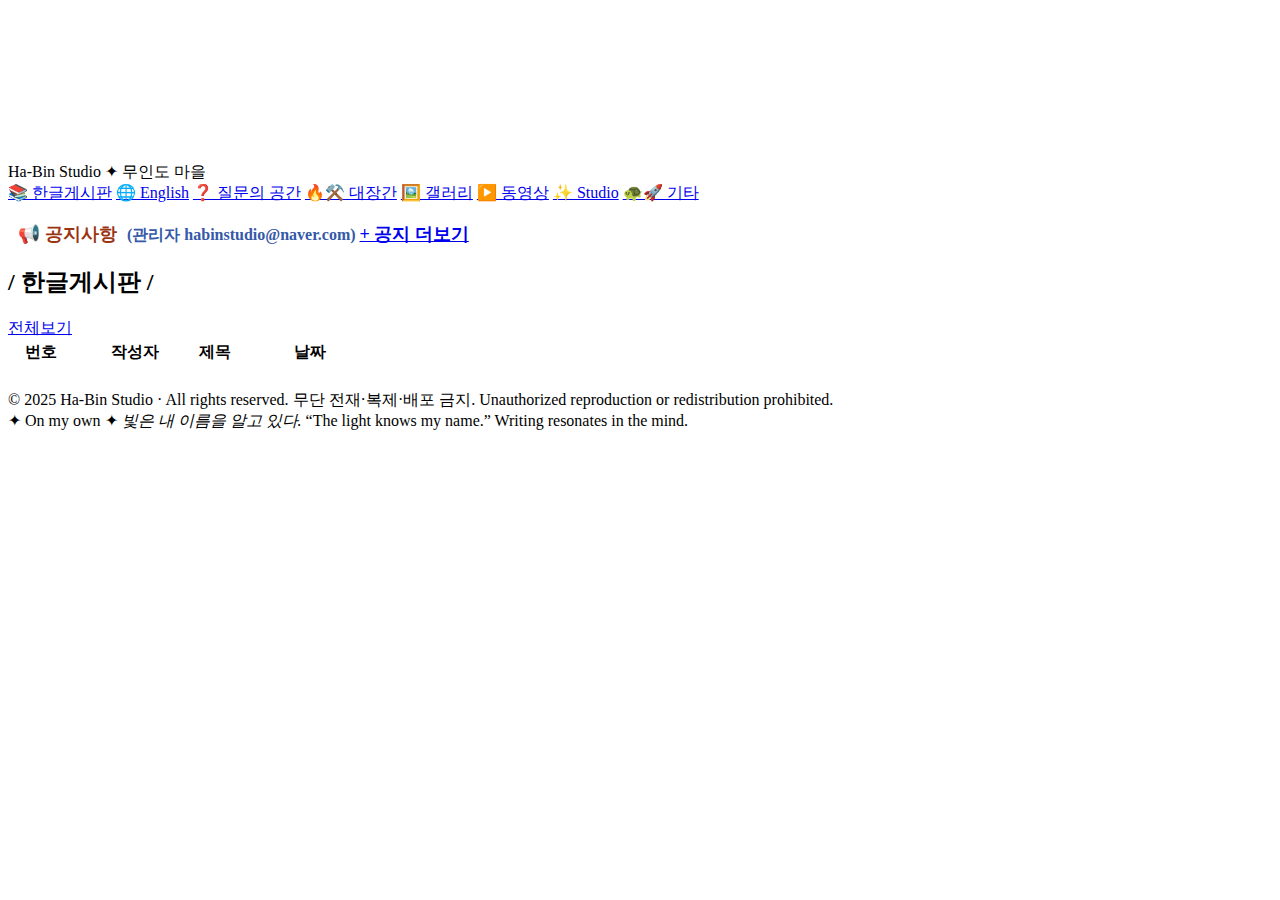
<file: index.html>
<!doctype html>
<html lang="ko">
<head>
<meta charset="utf-8"/>
<meta name="viewport" content="width=device-width, initial-scale=1"/>

<title>하빈 스튜디오 · 낮엔 정원, 밤엔 천문대</title>
<script>
  window.CURRENT_BOARD = "kr";
</script>
<link rel="stylesheet" href="style.css">
<link rel="stylesheet" href="main_preview.css">
<link rel="stylesheet" href="sidebar.css"> 
<link rel="stylesheet" href="toolbar.css">
<link rel="stylesheet" href="editor.css">
<link rel="stylesheet" href="main-grid.css">
 </head>
<body class="main-page">
<!-- 🔷 계절 입자 배경 -->
<canvas id="season-canvas"></canvas>
 
 <!-- 🔥 레이아웃 전담 래퍼 -->
  <div id="layout">

<div id="sidebar-container"></div>
 
<!-- 🔷 메인 콘텐츠 -->
  <main id="content">
 <!-- 🔷 대문 인사 박스 -->
  <div class="top-banner">
    Ha-Bin Studio ✦ 무인도 마을
  </div>
    
   <!-- 🔷 탑메뉴 -->
  <div class="top-menu">
    <a href="list.html?board=kr">📚 한글게시판</a>
    <a href="list.html?board=en">🌐 English</a>
    <a href="list.html?board=qna">❓ 질문의 공간</a>
    <a href="list.html?board=forge">🔥⚒️ 대장간</a>
    <a href="list.html?board=gallery">🖼️ 갤러리</a>
    <a href="list.html?board=video">▶️ 동영상</a>
    <a href="list.html?board=studio">✨ Studio</a>
    <a href="list.html?board=etc">🐢🚀 기타</a>
  </div>
   
  <!-- ✅ 본문 시작 -->
  <div class="content-inner"> 
  <div id="notice-section">
    <h3 style="margin-left:10px; margin-bottom:10px; font-size:18px; font-weight:700; color:#9A3412;">
      📢 공지사항
      <span style="font-size:16px; color:#3558A8; margin-left:6px;">
        (관리자 habinstudio@naver.com)
      </span>
      <span class="notice-more">
    <a href="list.html">+ 공지 더보기</a>
   </span>
    </h3>
    <div id="notice-list"></div>
  </div>
</div>
 
   <!-- 게시판헤더/리스트목록을 메인에 출력 -->
<div class="board-wrap">
  <div class="main-board-header">
  <h2>/ 한글게시판 /</h2>
  <a href="list.html?board=kr" class="btn">전체보기</a>
  </div> 
  <!-- 🧾 테이블 -->  
  <table class="post-table">
   <thead>
    <tr>
      <th style="width:60px;">번호</th>
      <th style="width:120px;">작성자</th>
      <th>제목</th>
      <th style="width:150px;">날짜</th>
    </tr>
  </thead>
  <tbody id="main-post-list"></tbody>
  </table>
  <!-- 📄 페이지네이션 --> 
  <div id="pagination" class="pagination"></div> 
</div>  
   <!-- 🧱 그리드 -->
  <div class="grid-floor">
  <div id="current-exhibit" class="main-grid"></div>
</div>
   </div>
  <!-- ✅ 본문 끝 -->
   
  </main>

<!-- 🌞 푸터 -->
<footer id="habin-footer">
  <div class="footer-inner">

    <div class="footer-line1">
      <span class="ft-sub">© 2025 Ha-Bin Studio · All rights reserved.</span>
      <span class="ft-sub">무단 전재·복제·배포 금지.</span>
      <span class="ft-sub">Unauthorized reproduction or redistribution prohibited.</span>
    </div>

    <div class="footer-line2">
      <span class="ft-star">✦</span>
      <span class="ft-star">On my own</span>
      <span class="ft-star">✦</span>
      <span class="ft-star"><em>빛은 내 이름을 알고 있다.</em></span>
      <span class="ft-star">“The light knows my name.”</span>
      <span class="ft-hidden">Writing resonates in the mind.</span>
    </div>

  </div>
</footer>

<!-- 🔷 JS 모듈 -->
<script src="particles.js"></script> 
<script src="weather.js"></script>
<script src="datetime_clock.js"></script> 
<script src="secret-gate.js"></script>  
<script src="secret-toggle.js"></script>
<script src="toolbar.js"></script> 
<script src="date-utils.js"></script>
<script src="image-store.js"></script>  
<script src="main-grid.js"></script>  
<script src="main_preview.js"></script>
   
 <script>
  // 🌱 4계절 판단 (index 전담)
  function getSeason(m) {
    if (m >= 3 && m <= 5) return 'spring';
    if (m >= 6 && m <= 8) return 'summer';
    if (m >= 9 && m <= 11) return 'autumn';
    return 'winter';
  }

  const season = getSeason(new Date().getMonth() + 1);
  const hour = new Date().getHours();
  const isNight = (hour >= 18 || hour < 6);
  document.body.classList.toggle('night', isNight);

  // 🎨 계절 클래스 (CSS 전용)
  document.body.classList.add(season);

  // 🍃 계절 효과 (particles)
  if (typeof startParticles === "function") {
    startParticles(season, isNight);
  }
</script>  
 
<script>
fetch("sidebar.html")
  .then(res => res.text())
  .then(html => {
    const container = document.getElementById("sidebar-container");
    if (!container) return;

    /* 1️⃣ 사이드바 DOM 삽입 */
    container.innerHTML = html;

    /* 2️⃣ 사이드바 전용 기능 초기화 */
    initSidebarOnly();
  });

function initSidebarOnly() {

  /* ⏰ 날짜 / 시계 */
  if (typeof startDateTimeClock === "function") {
    startDateTimeClock();
  }

  /* 🌦 날씨 */
  if (typeof startWeather === "function") {
    startWeather();
  }

   /* 📂 접이식 메뉴 */
  const menuToggle = document.getElementById("menu-toggle");
  const menu = document.getElementById("sidebar-menu");

  if (menuToggle && menu) {
    menuToggle.onclick = () => {
      menu.style.display =
        menu.style.display === "block" ? "none" : "block";
    };
  }
 
  /* 🔐 비밀문 (여기서 호출만!) */
  if (typeof initSecretToggle === "function") {
    initSecretToggle();
  }
  if (typeof initSecretGate === "function") {
    initSecretGate();
  }
    
    /* 🧹 캐시 청소 버튼 관리자만 표시 */
  const cleanBtn = document.querySelector(".admin-clean-btn");
  if (cleanBtn) {
    cleanBtn.style.display =
      localStorage.getItem("habin_admin") === "true"
        ? "inline-block"
        : "none";
  }
}
  </script>
  </body>
</html>
</file>
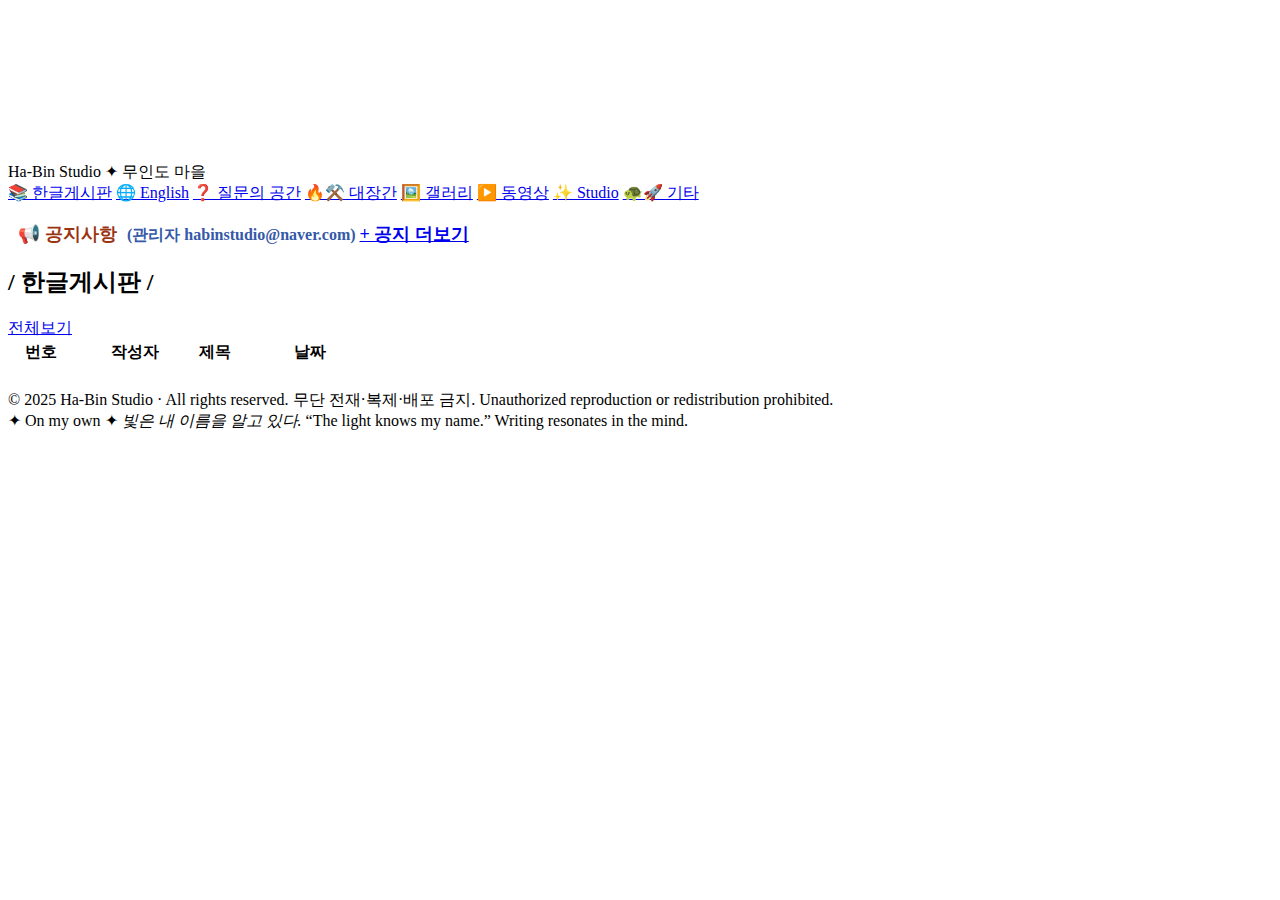
<file: admin-clean.html>
<!doctype html>
<html lang="ko">
<head>
  <meta charset="utf-8" />
  <meta name="viewport" content="width=device-width,initial-scale=1" />
  <title>정리실(캐시 청소) · 관리자</title>
  <link rel="stylesheet" href="style.css" />
</head>

<body class="admin-page">
  <h1>🧹 정리실 · 캐시 청소(이미지)</h1>

  <div class="top-buttons">
    <button id="btn-scan" class="btn">스캔</button>
    <button id="btn-delete" class="btn">영구삭제 실행</button>
      </div>
  
  <div id="gc-summary" class="gc-summary" style="margin:12px 0;"></div>

  <pre id="gc-log" style="white-space:pre-wrap; padding:10px; border:1px solid #ddd; border-radius:10px; min-height:160px;"></pre>

  <script>
    // ✅ 관리자만
    window.IS_ADMIN = localStorage.getItem("habin_admin") === "true";
    if (!window.IS_ADMIN) {
      alert("관리자만 접근 가능합니다.");
      location.href = "index.html";
    }
  </script>

  <!-- ✅ 단일진실(이미지) -->
  <script src="image-store.js"></script>

  <!-- ✅ 캐시 청소 엔진(유령 이미지 정리) -->
  <script src="image-store-clean.js"></script>

  <script>
    // ✅ 파일 추가 없이 여기서만 제어 (캐시 청소 전용)
    const logEl = document.getElementById("gc-log");
    const sumEl = document.getElementById("gc-summary");
    const btnScan = document.getElementById("btn-scan");
    const btnDelete = document.getElementById("btn-delete");

    let last = null;

    const MB = (b) => (b / (1024 * 1024)).toFixed(2) + " MB";

    function renderSummary(r) {
      if (!r) return;
      const parts = [
        `총 이미지: <b>${r.allCount}</b>`,
        `사용 중: <b>${r.usedCount}</b>`,
        `유령: <b>${r.ghostCount}</b>`
      ];
      if (typeof r.ghostBytes === "number") parts.push(`정리 가능: <b>${MB(r.ghostBytes)}</b>`);
      sumEl.innerHTML = parts.join(" <span style='color:#999;'>•</span> ");
    }

    btnScan.onclick = async () => {
      logEl.textContent = "스캔 중...\n";
      const r = await ImageStoreClean.run({ dryRun: true });
      last = r;

      renderSummary(r);

      if (!r.ghostCount) {
        logEl.textContent += "정리할 유령 이미지 없음 ✅\n";
        return;
      }

      logEl.textContent += `유령 이미지 ID (${r.ghostCount}):\n`;
      r.ghostIds.forEach(id => (logEl.textContent += `- ${id}\n`));
    };

    btnDelete.onclick = async () => {
      if (!last) {
        alert("먼저 스캔을 실행하세요.");
        return;
      }
      if (!last.ghostCount) {
        alert("삭제할 유령 이미지가 없습니다.");
        return;
      }

      const input = prompt(
        `유령 이미지 ${last.ghostCount}개를 영구 삭제합니다.\n되돌릴 수 없습니다.\n\nDELETE 를 입력하세요.`
      );
      if (input !== "DELETE") return;

      logEl.textContent += "\n영구 삭제 실행 중...\n";
      const r = await ImageStoreClean.run({ dryRun: false });
      last = r;

      renderSummary(r);
      logEl.textContent += `완료 ✅ 삭제 후 유령 이미지: ${r.ghostCount}\n`;
    };
  </script>
</body>
</html>
</file>
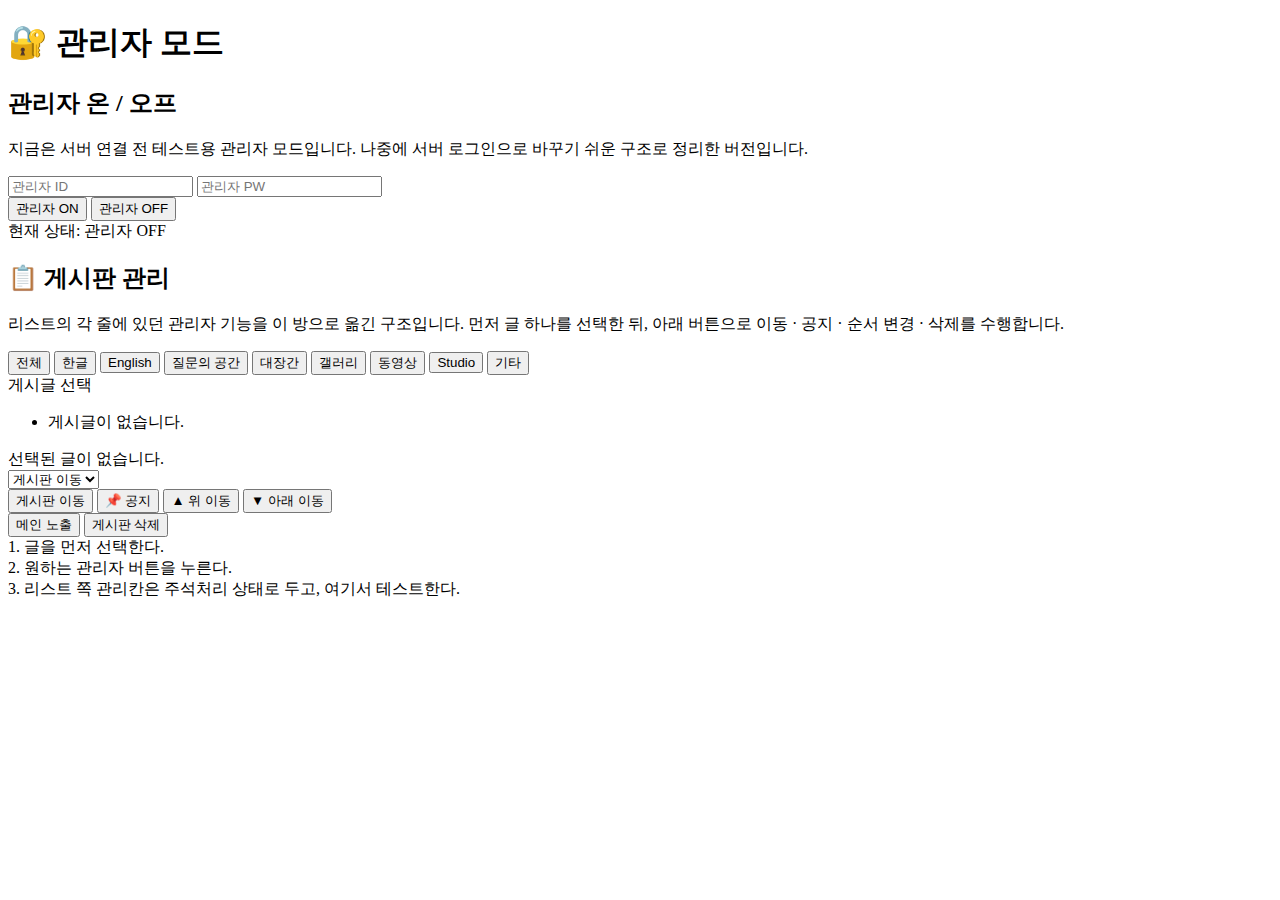
<file: admin-mode.html>
<!DOCTYPE html>
<html lang="ko">
<head>
  <meta charset="UTF-8" />
  <meta name="viewport" content="width=device-width, initial-scale=1.0" />
  <title>하빈 스튜디오 · 관리자 모드</title>
  <link rel="stylesheet" href="admin-mode.css">
  </head>
<body class="admin-page">

<script>
  window.IS_ADMIN = localStorage.getItem("habin_admin") === "true";
  document.body.classList.toggle("is-admin", window.IS_ADMIN);
</script>

<div class="admin-wrapper">
  <h1 class="admin-title">🔐 관리자 모드</h1>

  <div class="admin-panel">
    <h2 class="admin-section-title">관리자 온 / 오프</h2>
    <p class="admin-sub">지금은 서버 연결 전 테스트용 관리자 모드입니다. 나중에 서버 로그인으로 바꾸기 쉬운 구조로 정리한 버전입니다.</p>

    <div class="admin-login-grid">
      <input id="hb-admin-id" class="admin-input" type="text" placeholder="관리자 ID" />
      <input id="hb-admin-pw" class="admin-input" type="password" placeholder="관리자 PW" />
    </div>

    <div class="admin-row">
      <button id="hb-btn-login" class="admin-btn" type="button">관리자 ON</button>
      <button id="hb-btn-logout" class="admin-btn sub" type="button">관리자 OFF</button>
    </div>

    <div id="hb-login-status" class="admin-status">현재 상태: 관리자 OFF</div>
  </div>

  <div class="admin-panel">
    <h2 class="admin-section-title">📋 게시판 관리</h2>
    <p class="admin-sub">리스트의 각 줄에 있던 관리자 기능을 이 방으로 옮긴 구조입니다. 먼저 글 하나를 선택한 뒤, 아래 버튼으로 이동 · 공지 · 순서 변경 · 삭제를 수행합니다.</p>
    <div class="admin-board-tabs">
  <button type="button" class="admin-board-tab active" data-board="all">전체</button>
  <button type="button" class="admin-board-tab" data-board="kr">한글</button>
  <button type="button" class="admin-board-tab" data-board="en">English</button>
  <button type="button" class="admin-board-tab" data-board="qna">질문의 공간</button>
  <button type="button" class="admin-board-tab" data-board="forge">대장간</button>
  <button type="button" class="admin-board-tab" data-board="gallery">갤러리</button>
  <button type="button" class="admin-board-tab" data-board="video">동영상</button>
  <button type="button" class="admin-board-tab" data-board="studio">Studio</button>
  <button type="button" class="admin-board-tab" data-board="etc">기타</button>
</div>
    <div class="admin-board-box">
      <div class="admin-list">
        <div class="admin-list-head">게시글 선택</div>
        <ul id="admin-post-list" class="admin-post-list"></ul>
      </div>

      <div class="admin-control-box">
        <div id="admin-picked" class="admin-picked">선택된 글이 없습니다.</div>

        <div class="admin-control-grid">
          <select id="admin-board-target" class="admin-post-select">
            <option value="">게시판 이동</option>
            <option value="kr">한글</option>
            <option value="en">English</option>
            <option value="qna">질문의 공간</option>
            <option value="forge">대장간</option>
            <option value="gallery">갤러리</option>
            <option value="video">동영상</option>
            <option value="studio">Studio</option>
            <option value="etc">기타</option>
          </select>

          <div class="admin-row">
            <button id="btn-move-board" class="admin-btn" type="button">게시판 이동</button>
            <button id="btn-toggle-notice" class="admin-btn sub" type="button">📌 공지</button>
            <button id="btn-move-up" class="admin-btn sub" type="button">▲ 위 이동</button>
            <button id="btn-move-down" class="admin-btn sub" type="button">▼ 아래 이동</button>
          </div>

          <div class="admin-row">
            <button id="btn-set-main-board" class="admin-btn main" type="button">메인 노출</button>
            <button id="btn-delete-post" class="admin-btn danger" type="button">게시판 삭제</button>
          </div>
        </div>

        <div class="admin-help">
          1. 글을 먼저 선택한다.<br />
          2. 원하는 관리자 버튼을 누른다.<br />
          3. 리스트 쪽 관리칸은 주석처리 상태로 두고, 여기서 테스트한다.
        </div>
      </div>
    </div>
  </div>
</div>

<script>
  const hbAdminId = document.getElementById('hb-admin-id');
  const hbAdminPw = document.getElementById('hb-admin-pw');
  const hbBtnLogin = document.getElementById('hb-btn-login');
  const hbBtnLogout = document.getElementById('hb-btn-logout');
  const hbLoginStatus = document.getElementById('hb-login-status');

  const adminPostList = document.getElementById('admin-post-list');
  const adminPicked = document.getElementById('admin-picked');
  const adminBoardTarget = document.getElementById('admin-board-target');

  const btnMoveBoard = document.getElementById('btn-move-board');
  const btnToggleNotice = document.getElementById('btn-toggle-notice');
  const btnMoveUp = document.getElementById('btn-move-up');
  const btnMoveDown = document.getElementById('btn-move-down');
  const btnDeletePost = document.getElementById('btn-delete-post');

  const allPosts = JSON.parse(localStorage.getItem('habin_posts') || '[]');
  const adminBoardTabs = document.querySelectorAll('.admin-board-tab');

  let selectedIndex = null;
  let currentAdminBoard = 'all';

  function hbSetAdminMode(isAdmin) {
    window.IS_ADMIN = isAdmin;
    localStorage.setItem('habin_admin', isAdmin ? 'true' : 'false');
    document.body.classList.toggle('is-admin', isAdmin);
    hbLoginStatus.textContent = isAdmin ? '현재 상태: 관리자 ON' : '현재 상태: 관리자 OFF';
    hbLoginStatus.className = isAdmin ? 'admin-status ok' : 'admin-status';
  }

  function hbLogin() {
    const id = hbAdminId.value.trim();
    const pw = hbAdminPw.value.trim();

    if (id === 'admin' && pw === '1234') {
      hbSetAdminMode(true);
      alert('관리자 모드 ON');
      return;
    }

    alert('테스트용 로그인 실패: admin / 1234');
  }

  function hbLogout() {
    hbAdminId.value = '';
    hbAdminPw.value = '';
    hbSetAdminMode(false);
    alert('관리자 모드 OFF');
  }

  function saveAllPosts() {
    localStorage.setItem('habin_posts', JSON.stringify(allPosts));
  }
function getBoardLabel(board) {
  const map = {
    all: '전체',
    kr: '한글',
    en: 'English',
    qna: '질문의 공간',
    forge: '대장간',
    gallery: '갤러리',
    video: '동영상',
    studio: 'Studio',
    etc: '기타'
  };
  return map[board] || board || 'kr';
}
  function ensurePostDefaults(post) {
    if (!post.board) post.board = 'kr';
    if (!post.writer) post.writer = '하빈';
    if (typeof post.isNotice !== 'boolean') post.isNotice = false;
  }

  function normalizeOrders() {
    const boardMap = {};

    allPosts.forEach(post => {
      ensurePostDefaults(post);

      const board = post.board || 'kr';
      if (!boardMap[board]) boardMap[board] = [];
      boardMap[board].push(post);
    });

    Object.keys(boardMap).forEach(board => {
      const posts = boardMap[board];

      let needsSave = false;
      posts.forEach((post, index) => {
        if (typeof post.order !== 'number' || Number.isNaN(post.order)) {
          post.order = (index + 1) * 1000;
          needsSave = true;
        }
      });

      if (needsSave) {
        posts.sort((a, b) => a.order - b.order);
        posts.forEach((post, index) => {
          post.order = (index + 1) * 1000;
        });
      }
    });

    saveAllPosts();
  } 
   function renumberBoardOrders(board) {
    const sameBoardPosts = allPosts
      .filter(post => (post.board || 'kr') === board)
      .sort((a, b) => (a.order || 0) - (b.order || 0));

    sameBoardPosts.forEach((post, index) => {
      post.order = (index + 1) * 1000;
    });
  }

  function getFilteredPosts() {
    const posts = currentAdminBoard === 'all'
      ? [...allPosts]
      : allPosts.filter(post => (post.board || 'kr') === currentAdminBoard);

    return posts.sort((a, b) => {
      const noticeA = a.isNotice ? 1 : 0;
      const noticeB = b.isNotice ? 1 : 0;

      if (noticeA !== noticeB) {
        return noticeB - noticeA;
      }

      const boardA = a.board || 'kr';
      const boardB = b.board || 'kr';

      if (currentAdminBoard === 'all' && boardA !== boardB) {
        return boardA.localeCompare(boardB);
      }

      const aOrder = typeof a.order === 'number' ? a.order : 0;
      const bOrder = typeof b.order === 'number' ? b.order : 0;
      return aOrder - bOrder;
    });
  }

  function getSelectedPostInFiltered() {
    const filteredPosts = getFilteredPosts();
    if (selectedIndex === null || !filteredPosts[selectedIndex]) return null;
    return filteredPosts[selectedIndex];
  }

  function getSelectedPostRealIndex() {
    const selectedPost = getSelectedPostInFiltered();
    if (!selectedPost) return -1;
    return allPosts.findIndex(post => post.id === selectedPost.id);
  }

  function resetSelectedIndexByPostId(postId) {
    const filteredPosts = getFilteredPosts();
    selectedIndex = filteredPosts.findIndex(post => post.id === postId);
  }

  function requireSelectedPost() {
    const realIndex = getSelectedPostRealIndex();
    if (realIndex === -1) {
      alert('먼저 글을 선택하세요.');
      return false;
    }
    return true;
  }

  function getNextOrderForBoard(board, excludePostId = null) {
    const sameBoardPosts = allPosts.filter(post => {
      const isSameBoard = (post.board || 'kr') === board;
      const isNotSelf = excludePostId ? post.id !== excludePostId : true;
      return isSameBoard && isNotSelf;
    });

    if (!sameBoardPosts.length) return 1000;

    const maxOrder = Math.max(...sameBoardPosts.map(post => {
      return typeof post.order === 'number' ? post.order : 0;
    }));

    return maxOrder + 1000;
  }

  function renderPicked() {
    const filteredPosts = getFilteredPosts();

    if (selectedIndex === null || !filteredPosts[selectedIndex]) {
      adminPicked.innerHTML = '선택된 글이 없습니다.';
      return;
    }

    const p = filteredPosts[selectedIndex];
    adminPicked.innerHTML = `
      <strong>${p.title || '(제목 없음)'}</strong><br>
      작성자: ${p.writer || '하빈'}<br>
      게시판: ${getBoardLabel(p.board || 'kr')}<br>
      상태: ${p.isNotice ? '공지글' : '일반글'}<br>
      순서값: ${typeof p.order === 'number' ? p.order : '-'}
    `;
  }

  function renderAdminPostList() {
    const filteredPosts = getFilteredPosts();

    adminPostList.innerHTML = '';

    if (!filteredPosts.length) {
      adminPostList.innerHTML = '<li class="admin-post-item">게시글이 없습니다.</li>';
      renderPicked();
      return;
    }

    filteredPosts.forEach((p, index) => {
      const li = document.createElement('li');
      li.className = 'admin-post-item' + (selectedIndex === index ? ' active' : '');

      li.innerHTML = `
        ${p.isNotice ? '📌 ' : ''}${p.title || '(제목 없음)'}
        <small>${p.writer || '하빈'} · ${getBoardLabel(p.board || 'kr')} · order ${typeof p.order === 'number' ? p.order : '-'}</small>
      `;

      li.onclick = function () {
        selectedIndex = index;
        renderAdminPostList();
        renderPicked();
      };

      adminPostList.appendChild(li);
    });

    renderPicked();
  }


   function moveBoardBySelected() {
    if (!requireSelectedPost()) return;

    const realIndex = getSelectedPostRealIndex();
    const targetBoard = adminBoardTarget.value;

    if (!targetBoard) {
      alert('이동할 게시판을 선택하세요.');
      return;
    }

    const post = allPosts[realIndex];
    const oldBoard = post.board || 'kr';

    post.board = targetBoard;
    post.order = getNextOrderForBoard(targetBoard, post.id);

    renumberBoardOrders(oldBoard);
    renumberBoardOrders(targetBoard);

    saveAllPosts();
    selectedIndex = null;
    renderAdminPostList();
    alert('게시판 이동 완료');
  }

  function toggleNoticeBySelected() {
    if (!requireSelectedPost()) return;

    const realIndex = getSelectedPostRealIndex();
    allPosts[realIndex].isNotice = !allPosts[realIndex].isNotice;

    saveAllPosts();
    resetSelectedIndexByPostId(allPosts[realIndex].id);
    renderAdminPostList();
  }

 function moveUpBySelected() {
    if (!requireSelectedPost()) return;

    const selectedPost = getSelectedPostInFiltered();
    if (!selectedPost) return;

    const currentBoard = selectedPost.board || 'kr';

    const sameBoardPosts = allPosts
      .filter(post => (post.board || 'kr') === currentBoard)
      .sort((a, b) => (a.order || 0) - (b.order || 0));

    const currentPos = sameBoardPosts.findIndex(post => post.id === selectedPost.id);
    if (currentPos <= 0) return;

    const prevPost = sameBoardPosts[currentPos - 1];

    const tempOrder = selectedPost.order;
    selectedPost.order = prevPost.order;
    prevPost.order = tempOrder;

    renumberBoardOrders(currentBoard);
    saveAllPosts();
    resetSelectedIndexByPostId(selectedPost.id);
    renderAdminPostList();
  }

  function moveDownBySelected() {
    if (!requireSelectedPost()) return;

    const selectedPost = getSelectedPostInFiltered();
    if (!selectedPost) return;

    const currentBoard = selectedPost.board || 'kr';

    const sameBoardPosts = allPosts
      .filter(post => (post.board || 'kr') === currentBoard)
      .sort((a, b) => (a.order || 0) - (b.order || 0));

    const currentPos = sameBoardPosts.findIndex(post => post.id === selectedPost.id);
    if (currentPos === -1 || currentPos >= sameBoardPosts.length - 1) return;

    const nextPost = sameBoardPosts[currentPos + 1];

    const tempOrder = selectedPost.order;
    selectedPost.order = nextPost.order;
    nextPost.order = tempOrder;

    renumberBoardOrders(currentBoard);
    saveAllPosts();
    resetSelectedIndexByPostId(selectedPost.id);
    renderAdminPostList();
  }

 function deletePostBySelected() {
    if (!requireSelectedPost()) return;

    const realIndex = getSelectedPostRealIndex();
    const post = allPosts[realIndex];
    const board = post.board || 'kr';
    const title = post.title || '(제목 없음)';

    if (!confirm(`정말 삭제할까요?\n\n${title}`)) return;

    allPosts.splice(realIndex, 1);
    renumberBoardOrders(board);

    selectedIndex = null;
    saveAllPosts();
    renderAdminPostList();
  }

  hbBtnLogin.addEventListener('click', hbLogin);
  hbBtnLogout.addEventListener('click', hbLogout);
  btnMoveBoard.addEventListener('click', moveBoardBySelected);
  btnToggleNotice.addEventListener('click', toggleNoticeBySelected);
  btnMoveUp.addEventListener('click', moveUpBySelected);
  btnMoveDown.addEventListener('click', moveDownBySelected);
  btnDeletePost.addEventListener('click', deletePostBySelected);

  adminBoardTabs.forEach(tab => {
  tab.addEventListener('click', function () {
    currentAdminBoard = this.dataset.board || 'all';
    selectedIndex = null;

    adminBoardTabs.forEach(btn => btn.classList.remove('active'));
    this.classList.add('active');

    renderAdminPostList();
  });
});
  hbSetAdminMode(localStorage.getItem('habin_admin') === 'true');
  renderAdminPostList();
</script>
</body>
</html>
</file>
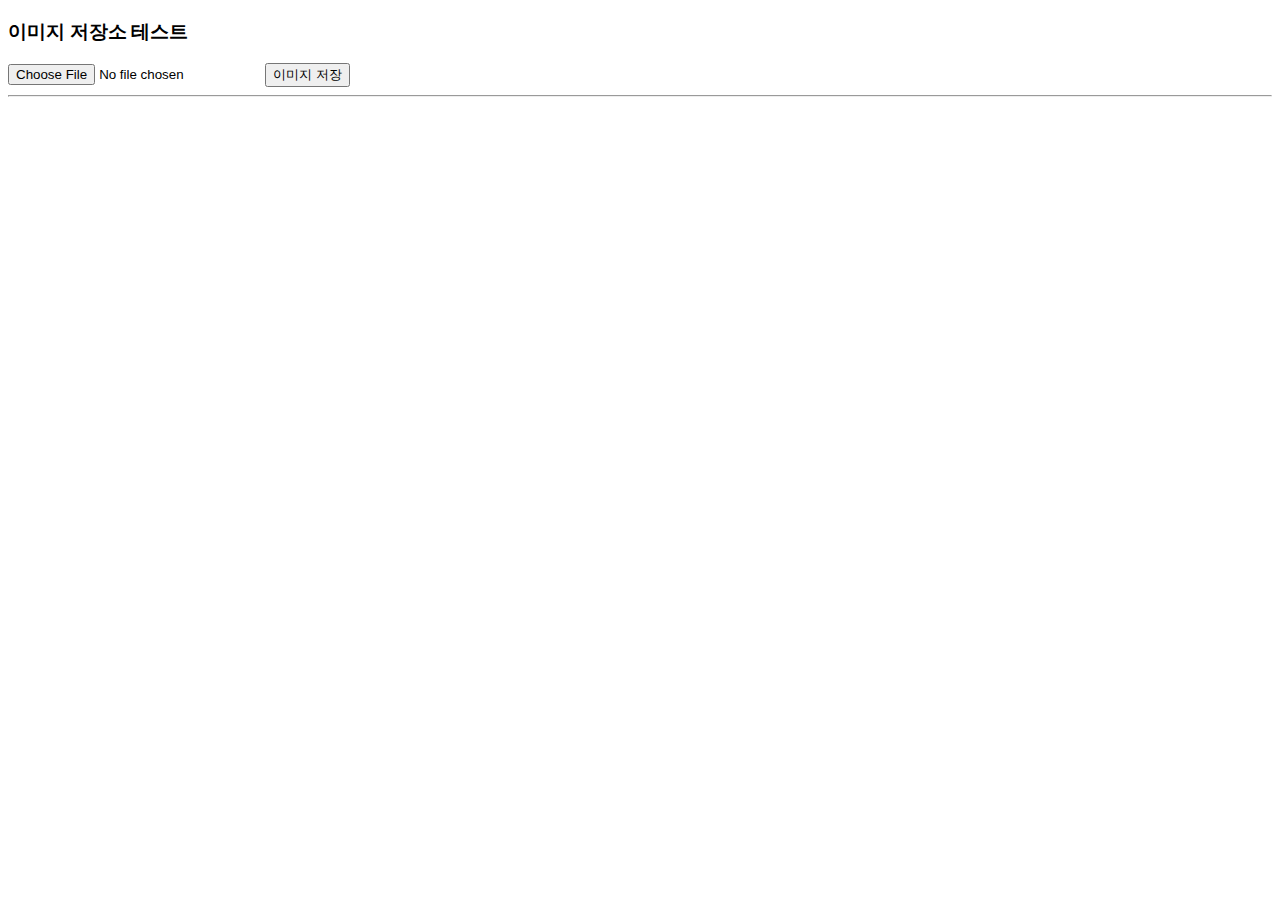
<file: image-store-test.html>
<!DOCTYPE html>
<html lang="ko">
<head>
  <meta charset="UTF-8">
  <title>ImageStore Test</title>
</head>
<body>

<h3>이미지 저장소 테스트</h3>

<input type="file" id="imgTest">
<button id="saveImg">이미지 저장</button>

<hr>

<img id="preview" style="max-width:300px;">

<script src="image-store.js"></script>
<script>
  document.getElementById("saveImg").onclick = () => {
  const file = document.getElementById("imgTest").files[0];
  if (!file) return alert("이미지 선택");

  ImageStore.save(file, (id) => {
    console.log("저장된 ID:", id);
    document.getElementById("preview").src = ImageStore.load(id);
  });
};

    // 1️⃣ 저장
    const id = ImageStore.save(file);
    console.log("저장 요청 ID:", id);

    // 2️⃣ 잠깐 후 다시 불러오기
    setTimeout(() => {
      const src = ImageStore.load(id);
      document.getElementById("preview").src = src;
      console.log("불러오기 완료:", id);
    }, 500);
  };
</script>

</body>
</html>
</file>
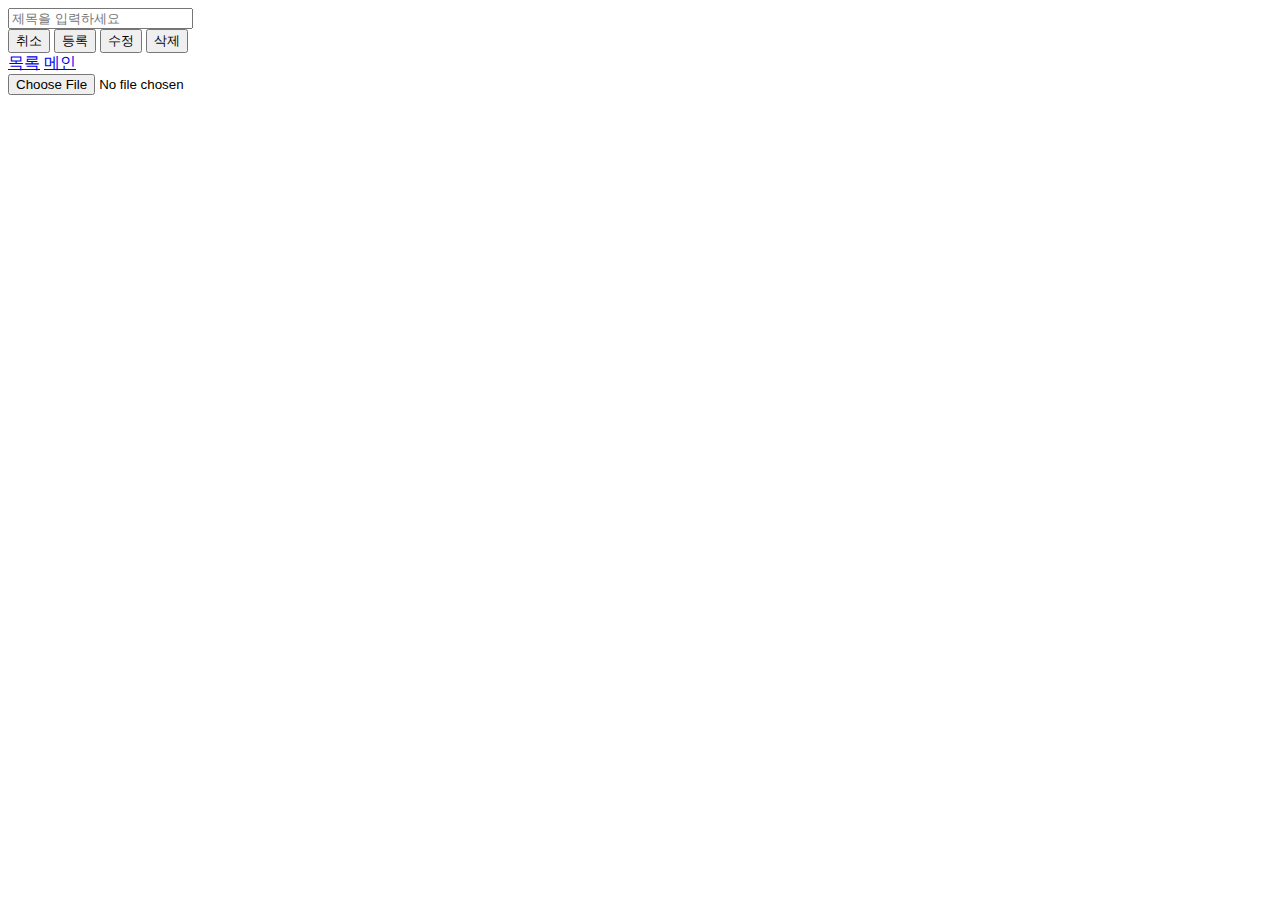
<file: post.html>
<!DOCTYPE html>
<html lang="ko">
<head>
  <meta charset="UTF-8" />
  <meta name="viewport" content="width=device-width, initial-scale=1.0" />
  <title>글쓰기 · Ha-Bin Studio</title>
 <script>
  window.HABIN_STORAGE_KEY = "habin_posts"; 
  window.HABIN_LIST_PAGE = "list.html";
  window.HABIN_POST_PAGE = "post.html";
   window.HABIN_IS_ADMIN =
    localStorage.getItem("habin_admin") === "true"; 
  /* ===========================================================
     🧷 BOARD 단일 진실 헬퍼 - null 차단- "undefined" 문자열 차단
  ============================================================== */
  window.getBoardFromURL = function () {
    const b = new URLSearchParams(location.search).get("board");
    return (!b || b === "undefined") ? "kr" : b;
  }; 
  /* 🔴 전역 보드 고정 (필수) */
  window.CURRENT_BOARD = window.getBoardFromURL(); 
</script>
  <!-- =============================
       CSS 모듈 (Final Stable)
  ============================== -->
  <link rel="stylesheet" href="editor.css" />
  <link rel="stylesheet" href="toolbar.css" />
  <link rel="stylesheet" href="color-basic.css" />
  <link rel="stylesheet" href="color-advanced.css" />
  <link rel="stylesheet" href="image.css" />

  <!-- 폰트 -->
  <link href="https://fonts.googleapis.com/css2?family=Gowun+Dodum&family=Nanum+Myeongjo&display=swap" rel="stylesheet" />
</head>

<body>

<div class="hb-editor-container">

  <!-- =============================
       1) 제목
  ============================== -->
  <input id="hb-title"
         type="text"
         placeholder="제목을 입력하세요" />


  <!-- =============================
       2) 상단 버튼 6개
  ============================== -->
  <div class="hb-top-line">
    <div class="hb-top-buttons">
    <button id="hb-btn-cancel" class="hb-top-btn">취소</button>
    <button id="hb-btn-save"   class="hb-top-btn">등록</button>
    <button id="hb-btn-update" class="hb-top-btn">수정</button>
    <button id="hb-btn-delete" class="hb-top-btn">삭제</button>
      </div>
    <div class="hb-bottom-buttons">
    <a id="btn-back-list" class="hb-btn-bottom">목록</a>
    <a href="index.html" class="hb-btn-bottom">메인</a>
      </div>
 </div>   
<!--=============================
       3) 툴바 (자동 생성)
  ============================== -->
  <div id="hb-toolbar-basic"></div>
 <div id="hb-toolbar-advanced"></div>
  <!-- =============================
       4) 본문 에디터
  ============================== -->
<div id="hb-editor" contenteditable="true">
  <div data-hb-paragraph></div>
</div>


  <!-- =============================
       6) 팝업 컨테이너 (내용은 JS가 넣음)
  ============================== -->
  <div id="hb-color-popup"></div>
   <div id="hb-popup-image"></div>
  <input type="file" id="hb-image-input" accept="image/*">
</div>



<!-- =============================
     7) JS 로딩 순서 (고정)
============================== -->
<!-- 2️⃣ 텍스트 / 줄간격 -->
<script src="text-engine.js"></script>
<script src="editor-lineheight.js"></script>

<!-- 3️⃣ 색상 엔진 -->
<script src="color-text.js"></script>
<script src="color-bg.js"></script>
<script src="color-basic.js"></script>
<script src="color-advanced.js"></script>
<script src="color-ui-engine.js"></script>
<script src="hb-color-popup.js"></script>
<!-- 4️⃣ 이미지 엔진 -->
 <script src="image-store.js"></script> 
<script src="image-engine.js"></script>
<script src="image-input.js"></script>
<script src="image-paste.js"></script>
<script src="image-drop.js"></script>

<!-- 5️⃣ 에디터 CORE (⚠️ 반드시 엔진들 뒤) -->
<script src="editor-core.js"></script>
<!-- 5️⃣-1 툴바 살아움직이는 기능 -->  
 <script src="toolbar-state.js"></script>  
<script src="editor-selection.js"></script>
 <script src="toolbar.js"></script>
<script>
  Toolbar.init();
</script>
<script src="popup.js"></script>
<!-- 7️⃣ 모드 / 저장 -->
<script src="post-mode.js"></script>
<script src="editor-save.js"></script>

  <!-- 에디터 본문 자동확장 -->
<script>
  const hbEditor = document.getElementById('hb-editor');

  if (hbEditor) {
    const autoGrow = () => {
      hbEditor.style.height = 'auto';
      hbEditor.style.height = hbEditor.scrollHeight + 'px';
    };

    // 초기 로드 시 1회
    autoGrow();

    // 입력 / 붙여넣기 대응
    hbEditor.addEventListener('input', autoGrow);
    hbEditor.addEventListener('paste', autoGrow);
  }
</script>  
<script src="editor-autosave.js"></script> 
<script>
/* ===============================
   📌 목록 버튼 board 유지 (post.html)
=============================== */
(function () {
  const board =
    new URLSearchParams(location.search).get("board")
  || window.CURRENT_BOARD
  || "kr";

  const btn = document.getElementById("btn-back-list");
  btn && (btn.href = "list.html?board=" + board);
})();
</script>  
</body>
</html>
</file>
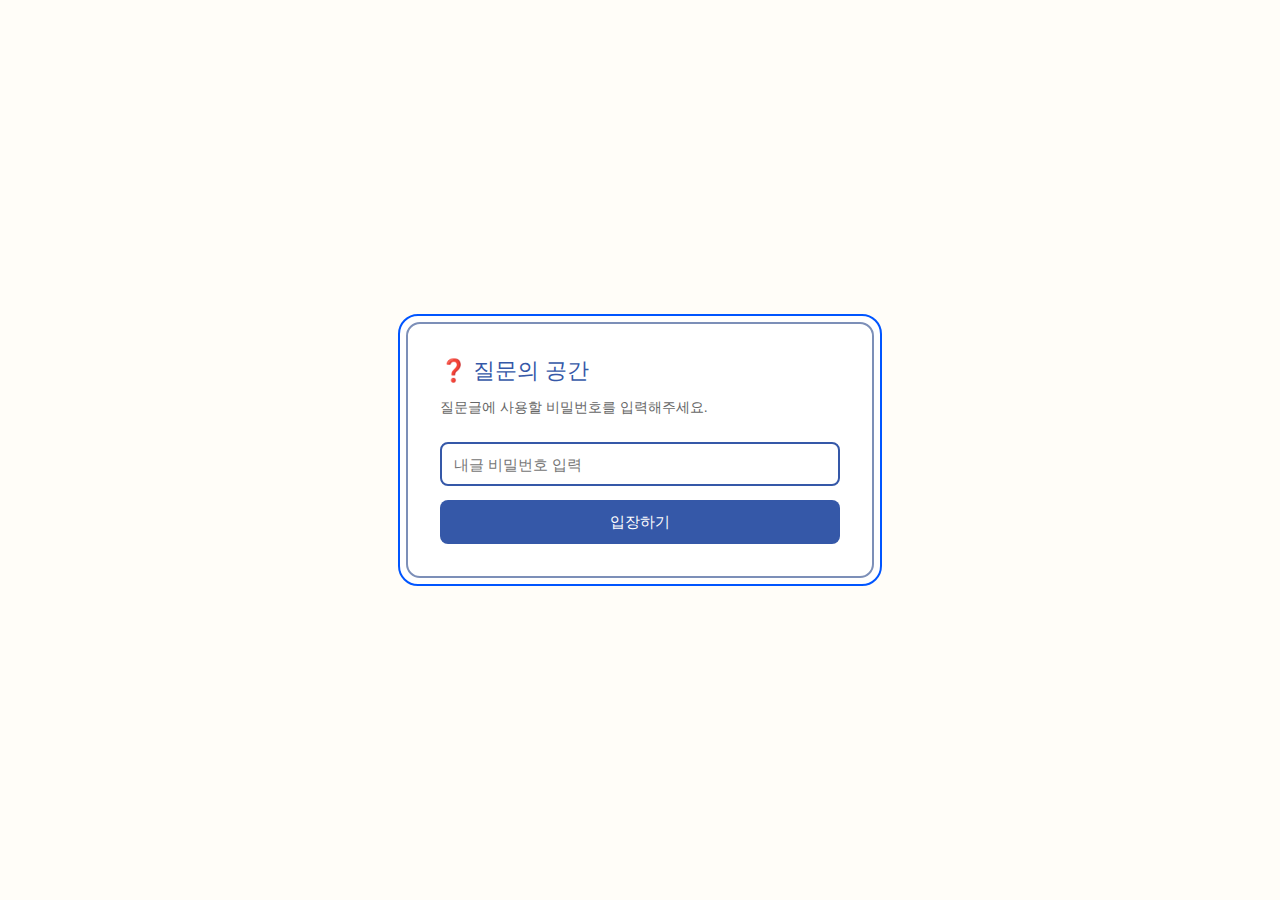
<file: qna-gate.html>
<!DOCTYPE html>
<html lang="ko">
<head>
<meta charset="UTF-8">
<meta name="viewport" content="width=device-width, initial-scale=1.0">

<title>질문의 공간 · 입장</title>

<style>
body{
  margin:0;
  min-height:100vh;
  display:flex;
  align-items:center;
  justify-content:center;

  background:#FFFDF8;
  font-family:'Gowun Dodum',sans-serif;
}

.qna-gate{
  position: relative;
  width:400px;
  padding:40px;

  border:2px solid #DAA520;
  border-radius:14px;
    background:#ffffff;

   /*  바깥 파란색 */
  border:2px solid #0055FF;
  border-radius:20px;
}

/* ✨ 안쪽 은회색 결계 */
.qna-gate::before{
  content:"";
  position:absolute;

  top:6px;
  left:6px;
  right:6px;
  bottom:6px;

  border:2px solid #7C8FB8;
  border-radius:14px;
  pointer-events:none;
}

.qna-title{
  font-size:22px;
  color:#3558A8;
  margin-bottom:10px;
}

.qna-desc{
  font-size:14px;
  color:#666;
  margin-bottom:24px;
  line-height:1.6;
}

.qna-input{
  width:100%;
  height:44px;

  border:2px solid #3558A8;
  border-radius:8px;

  padding:0 12px;
  box-sizing:border-box;

  font-size:15px;
}

.qna-btn{
  width:100%;
  height:44px;

  margin-top:14px;

  border:none;
  border-radius:8px;

  background:#3558A8;
  color:#fff;

  font-size:15px;
  cursor:pointer;
}

.qna-btn:hover{
  opacity:.92;
}
</style>
</head>

<body>

<div class="qna-gate">

  <div class="qna-title">
    ❓ 질문의 공간
  </div>

  <div class="qna-desc">
    질문글에 사용할 비밀번호를 입력해주세요.
  </div>

  <input
    type="password"
    id="qna-password"
    class="qna-input"
    placeholder="내글 비밀번호 입력">

  <button id="qna-enter" class="qna-btn">
    입장하기
  </button>

</div>

<script>
document.getElementById("qna-enter")
.addEventListener("click", () => {

  const input =
    document.getElementById("qna-password").value.trim();

  if (!input) {
    alert("비밀번호를 입력하세요.");
    return;
  }

  sessionStorage.setItem("habin_qna_write_pw", input);
  sessionStorage.setItem("habin_qna_pass_once", "true");

  location.href =
    "post.html?mode=new&board=qna";
});
</script>

</body>
</html>
</file>
<file: style.css>

</file>
<file: main_preview.css>

</file>
<file: sidebar.css>

</file>
<file: toolbar.css>

</file>
<file: editor.css>

</file>
<file: main-grid.css>
/* 🌈 메인 전시 그리드 (부모 / 공용 배치 엔진) */
.main-grid {
  display: grid;
  grid-template-columns: repeat(4, 1fr);
  gap: 16px;
  margin-top: 24px;
  border-radius: 12px;
  padding: 0;
}

/* ===============================
   카드 전체
================================ */
.grid-item {
  padding: 14px;
  display: flex;
  flex-direction: column;
  gap: 8px;

  min-height: 190px;              /* ✅ 세로 체급 확보 */
  background: #FFF4C9;

  border: 1px solid #7E8FB8;      /* ✅ 사각 테두리 */
  border-radius: 8px;

  cursor: pointer;

  transition:
    transform 0.18s ease,
    box-shadow 0.18s ease,
    border-color 0.18s ease;
}

/* ===============================
   Hover 효과
================================ */
.grid-item:hover {
  transform: translateY(-4px);    /* 살짝 뜨기 */
  box-shadow: 0 8px 20px rgba(0,0,0,0.08);
  border-color: #3558A8;          /* 은남색 */
}

/* ===============================
   제목
================================ */
.card-title {
  font-weight: 600;
  font-size: 14px;
  color: #2b2b2b;
  line-height: 1.35;
  text-align: left;

  display: -webkit-box;
  -webkit-line-clamp: 2;          /* 제목 2줄 제한 */
  -webkit-box-orient: vertical;
  overflow: hidden;
}

/* ===============================
   미리보기 (남은 공간 채우기)
================================ */
.card-preview {
  font-size: 13px;
  color: #555;
  line-height: 1.45;

  margin-top: 2px;
  margin-bottom: auto;            /* ✅ 세로 안정 핵심 */

  display: -webkit-box;
  -webkit-line-clamp: 4;          /* 메인에선 3줄이 안정 */
  -webkit-box-orient: vertical;
  overflow: hidden;
}

/* ===============================
   하단 메타
================================ */
.card-meta {
  display: flex;
  justify-content: space-between;
  font-size: 12px;
  font-weight: 600;
  color: #5bb6c8; /* 청록 */
  margin-top: 10px;
}

.card-writer {
  text-align: left;
}

.card-date {
  text-align: right;
}
</file>
<file: admin-mode.css>

</file>
<file: color-basic.css>
.hb-color-basic-box {
  position: absolute;
  background: #FFF;
  border: 1px solid #C0C0C0;
  padding: 6px;
  display: grid;
  grid-template-columns: repeat(5, 22px);
  gap: 4px;
  z-index: 99999;
  border-radius: 6px;
  box-shadow: 0 3px 8px rgba(0,0,0,0.15);
}

.hb-color-basic-item {
  width: 22px;
  height: 22px;
  border-radius: 4px;
  cursor: pointer;
  border: 1px solid #DDD;
}
.hb-color-basic-item:hover {
  transform: scale(1.1);
}
/* ==============================
   STANDARD 256 : 엑셀식 고정 테이블
   ============================== */
#hb-color-popup.hb-color-standard {
  width: 320px;
  height: 370px;   /* 고정 */
}
</file>
<file: color-advanced.css>
/* ======================================================
   🎨 Advanced Color UI (RGB Plane + Honeycomb Overlay)
   ------------------------------------------------------
   ✔ 색 평면 캔버스 기준 레이아웃
   ✔ JS width/height와 1:1 대응
   ✔ 좌표 깨짐 / 72색 착시 완전 차단
====================================================== */

/* Advanced 색상 팝업 박스 */
.hb-advcolor-box {
  position: absolute;
  background: #FFFFFF;
  padding: 12px;
  border: 1px solid #D0D0D0;
  border-radius: 10px;
  z-index: 99999;

  /* 🔑 JS에서 설정한 width를 존중 */
  width: auto;
  min-width: 260px;

  box-shadow: 0 2px 8px rgba(0,0,0,0.15);
  font-family: "Noto Sans KR", sans-serif;
  font-size: 13px;
}

/* 내부 행 (베이직 UI용 – 충돌 없음) */
.adv-row {
  display: flex;
  align-items: center;
  margin-bottom: 6px;
}

.adv-row label {
  width: 20px;
  font-size: 13px;
}

.adv-row input {
  flex: 1;
}

/* 색 미리보기 박스 (베이직/공용) */
.adv-preview {
  width: 100%;
  height: 32px;
  border-radius: 6px;
  border: 1px solid #CCC;
  margin: 8px 0;
}

/* 적용 버튼 (공용) */
#adv-apply {
  margin-left: auto;  
  padding: 6px 12px;
  background: #FF69B4;
  color: #FFFFFF;
  border: none;
  border-radius: 6px;
  cursor: pointer;
  font-size: 15px;
}

/* ------------------------------------------------------
   ⚠️ 중요: Advanced RGB 캔버스 보호 규칙
   ------------------------------------------------------
   canvas는 반드시 JS width/height 기준으로만 사용
   CSS에서 크기 조정 절대 금지
------------------------------------------------------ */

/* ❌ 전역 canvas 스타일 금지 */
/*
canvas {
  width: 100%;
  height: auto;
}
*/

/* 혹시 전역 canvas 스타일이 있다면 무력화 */
.hb-advcolor-box canvas {
  width: auto !important;
  height: auto !important;
  max-width: none !important;
  max-height: none !important;
  display: block;
}
/* 하단 상태 + 적용 버튼 1줄 정렬 */
.adv-footer {
  display: flex;
  align-items: center;
  gap: 6px;
  margin-top: 6px;
}
</file>
<file: image.css>

</file>
